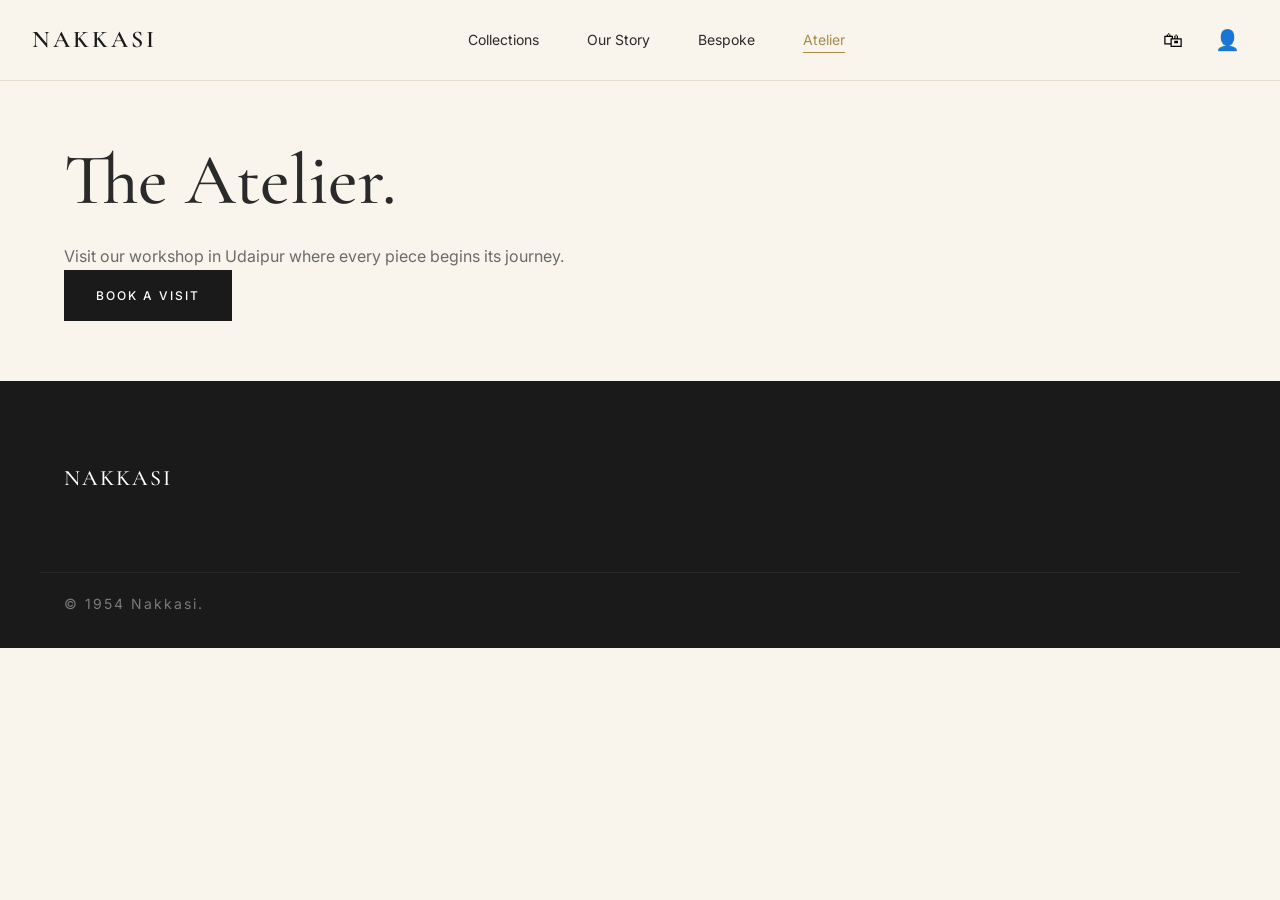
<file: atelier.html>
<!DOCTYPE html>
<html lang="en">
<head>
<meta charset="UTF-8">
<title>Atelier - Nakkasi</title>
<link rel="stylesheet" href="styles.css">
<link href="https://fonts.googleapis.com/css2?family=Cormorant+Garamond:ital,wght@0,300;0,400;0,500;0,600;0,700;1,400&family=Inter:wght@300;400;500;600&display=swap" rel="stylesheet">
</head>
<body>
<nav class="navbar">
    <div class="nav-container">
        <a href="index.html" class="logo">NAKKASI</a>
        <ul class="nav-links">
            <li><a href="collections.html">Collections</a></li>
            <li><a href="story.html">Our Story</a></li>
            <li><a href="bespoke.html">Bespoke</a></li>
            <li><a href="atelier.html" class="active">Atelier</a></li>
        </ul>
        <div class="nav-icons">
            <button class="icon-btn" onclick="toggleCart()">🛍</button>
            <button class="icon-btn" onclick="toggleAccount()">👤</button>
        </div>
    </div>
</nav>

<section class="bespoke-intro container">
    <h1 class="huge">The Atelier.</h1>
    <p class="lead">Visit our workshop in Udaipur where every piece begins its journey.</p>
    <a href="bespoke.html" class="btn btn-dark">BOOK A VISIT</a>
</section>

<footer class="footer">
    <div class="container footer-grid">
        <div><h4>NAKKASI</h4></div>
    </div>
    <div class="footer-bottom">
        <p>© 1954 Nakkasi.</p>
    </div>
</footer>
<div id="toast" class="toast"></div>
<script src="script.js"></script>
</body>
</html>
</file>
<file: styles.css>
* { margin: 0; padding: 0; box-sizing: border-box; }
:root {
    --cream: #f9f5ed;
    --dark: #1a1a1a;
    --gold: #a88b4a;
    --text: #2a2a2a;
    --muted: #6b6b6b;
    --border: #e5ddd0;
}
body {
    font-family: 'Inter', sans-serif;
    background: var(--cream);
    color: var(--text);
    line-height: 1.6;
}
h1, h2, h3, h4 { font-family: 'Cormorant Garamond', serif; font-weight: 500; }
.container { max-width: 1200px; margin: 0 auto; padding: 0 24px; }

/* Navbar */
.navbar {
    background: var(--cream);
    border-bottom: 1px solid var(--border);
    position: sticky; top: 0; z-index: 100;
}
.nav-container {
    max-width: 1400px;
    margin: 0 auto;
    padding: 20px 32px;
    display: flex;
    justify-content: space-between;
    align-items: center;
}
.logo {
    font-family: 'Cormorant Garamond', serif;
    font-size: 24px;
    font-weight: 600;
    letter-spacing: 3px;
    color: var(--dark);
    text-decoration: none;
}
.nav-links {
    display: flex;
    gap: 48px;
    list-style: none;
}
.nav-links a {
    color: var(--text);
    text-decoration: none;
    font-size: 14px;
    padding: 4px 0;
    transition: color .3s;
}
.nav-links a:hover, .nav-links a.active {
    color: var(--gold);
    border-bottom: 1px solid var(--gold);
}
.nav-icons { display: flex; gap: 16px; }
.icon-btn {
    background: none; border: none; cursor: pointer;
    font-size: 20px; padding: 8px;
    transition: transform .2s;
}
.icon-btn:hover { transform: scale(1.1); }

/* Buttons */
.btn {
    display: inline-block;
    padding: 16px 32px;
    text-decoration: none;
    font-size: 12px;
    letter-spacing: 2px;
    font-weight: 500;
    cursor: pointer;
    border: none;
    transition: all .3s;
    text-align: center;
}
.btn-dark { background: var(--dark); color: white; }
.btn-dark:hover { background: #333; }
.btn-outline { background: transparent; color: white; border: 1px solid white; }
.btn-outline:hover { background: white; color: var(--dark); }
.btn-outline-dark { background: transparent; color: var(--dark); border: 1px solid var(--dark); width: 100%; }
.btn-outline-dark:hover { background: var(--dark); color: white; }
.btn-light { background: white; color: var(--dark); }
.btn-gold { background: var(--gold); color: white; }
.btn-gold:hover { background: #8f7539; }
.btn.full { width: 100%; }

/* Hero */
.hero {
    position: relative;
    height: 85vh;
    background: url('https://images.unsplash.com/photo-1616486338812-3dadae4b4ace?w=1600') center/cover;
    display: flex;
    align-items: center;
    justify-content: center;
}
.hero-overlay {
    position: absolute; inset: 0;
    background: rgba(0,0,0,0.3);
}
.hero-content {
    position: relative;
    text-align: center;
    color: white;
    max-width: 700px;
    padding: 0 24px;
}
.hero-content h1 {
    font-size: 64px;
    margin-bottom: 20px;
    font-weight: 400;
}
.hero-content p {
    font-size: 16px;
    margin-bottom: 32px;
    opacity: 0.95;
}
.hero-buttons {
    display: flex; gap: 16px;
    justify-content: center;
    flex-wrap: wrap;
}
.hero-badge {
    position: absolute;
    bottom: 40px; right: 40px;
    background: rgba(249,245,237,0.95);
    padding: 16px 24px;
    font-family: 'Cormorant Garamond', serif;
    color: var(--gold);
    border: 1px solid var(--gold);
    text-align: center;
    font-size: 14px;
}

/* Featured */
.featured { padding: 100px 0; }
.section-header {
    display: flex;
    justify-content: space-between;
    align-items: end;
    margin-bottom: 48px;
}
.section-tag {
    color: var(--gold);
    font-size: 12px;
    letter-spacing: 3px;
    margin-bottom: 8px;
}
.section-tag.gold { color: var(--gold); }
.section-header h2 { font-size: 42px; }
.carousel-controls { display: flex; gap: 12px; }
.carousel-btn {
    width: 44px; height: 44px;
    border-radius: 50%;
    border: 1px solid var(--border);
    background: transparent;
    cursor: pointer;
    font-size: 18px;
    transition: all .3s;
}
.carousel-btn:hover { background: var(--dark); color: white; }
.carousel {
    display: flex;
    gap: 24px;
    overflow-x: auto;
    scroll-behavior: smooth;
    padding-bottom: 20px;
}
.carousel::-webkit-scrollbar { height: 4px; }
.carousel::-webkit-scrollbar-thumb { background: var(--gold); }
.card {
    flex: 0 0 300px;
    cursor: pointer;
    transition: transform .3s;
}
.card:hover { transform: translateY(-4px); }
.card img {
    width: 100%; height: 380px;
    object-fit: cover;
    margin-bottom: 16px;
}
.card h3 { font-size: 24px; margin-bottom: 8px; }
.card p { color: var(--muted); font-size: 14px; }

/* CTA Dark */
.cta-dark {
    background: var(--dark);
    color: white;
    padding: 100px 0;
    text-align: center;
}
.cta-dark h2 {
    font-size: 42px;
    margin-bottom: 20px;
}
.cta-dark p {
    max-width: 600px;
    margin: 0 auto 40px;
    opacity: 0.8;
}
.newsletter-form {
    display: flex;
    max-width: 600px;
    margin: 0 auto;
    gap: 0;
}
.newsletter-form input {
    flex: 1;
    padding: 16px;
    background: transparent;
    border: none;
    border-bottom: 1px solid rgba(255,255,255,0.3);
    color: white;
    font-size: 13px;
    letter-spacing: 2px;
    outline: none;
}
.newsletter-form input::placeholder { color: rgba(255,255,255,0.5); }

/* Footer */
.footer {
    background: var(--dark);
    color: white;
    padding: 80px 0 20px;
}
.footer-grid {
    display: grid;
    grid-template-columns: 1.5fr 1fr 1fr 1.5fr;
    gap: 60px;
    padding-bottom: 60px;
}
.footer h4 {
    font-size: 22px;
    letter-spacing: 2px;
    margin-bottom: 16px;
}
.footer h5 {
    color: var(--gold);
    font-size: 12px;
    letter-spacing: 2px;
    margin-bottom: 20px;
}
.footer p { opacity: 0.7; font-size: 14px; margin-bottom: 12px; }
.footer ul { list-style: none; }
.footer ul li { margin-bottom: 12px; }
.footer ul a {
    color: white;
    opacity: 0.7;
    text-decoration: none;
    font-size: 14px;
    transition: opacity .3s;
}
.footer ul a:hover { opacity: 1; color: var(--gold); }
.footer-bottom {
    border-top: 1px solid rgba(255,255,255,0.1);
    padding: 20px 24px 0;
    max-width: 1200px;
    margin: 0 auto;
    display: flex;
    justify-content: space-between;
    font-size: 12px;
    opacity: 0.6;
    letter-spacing: 2px;
}
.footer-bottom a { color: white; text-decoration: none; margin-left: 20px; }
.mini-form { display: flex; border-bottom: 1px solid rgba(255,255,255,0.3); }
.mini-form input {
    flex: 1;
    background: transparent;
    border: none;
    color: white;
    padding: 8px 0;
    outline: none;
}
.mini-form button {
    background: none; border: none;
    color: var(--gold);
    cursor: pointer;
    font-size: 18px;
}

/* Collections Page */
.page-intro {
    text-align: center;
    padding: 60px 24px 40px;
}
.page-intro .section-tag { font-size: 14px; }
.badge-tag {
    display: inline-block;
    border: 1px solid var(--gold);
    padding: 12px 24px;
    color: var(--gold);
    font-family: 'Cormorant Garamond', serif;
    margin: 20px 0;
    text-align: center;
}
.page-desc {
    max-width: 600px;
    margin: 0 auto;
    color: var(--muted);
}
.collections-section { padding: 40px 0 100px; }
.collections-layout {
    display: grid;
    grid-template-columns: 220px 1fr;
    gap: 60px;
}
.filters h4 {
    font-size: 12px;
    letter-spacing: 2px;
    margin: 24px 0 16px;
    color: var(--dark);
    font-family: 'Inter', sans-serif;
    font-weight: 500;
}
.filters h4:first-child { margin-top: 0; }
.filters label {
    display: block;
    padding: 6px 0;
    font-size: 14px;
    cursor: pointer;
}
.filters input { margin-right: 8px; }
.filter-link {
    display: block;
    color: var(--text);
    text-decoration: none;
    padding: 6px 0;
    font-size: 14px;
    transition: color .3s;
}
.filter-link:hover { color: var(--gold); }
.products-grid {
    display: grid;
    grid-template-columns: repeat(2, 1fr);
    gap: 32px;
}
.product-card { background: white; }
.product-card img {
    width: 100%; height: 420px;
    object-fit: cover;
}
.product-info { padding: 24px; }
.product-header {
    display: flex;
    justify-content: space-between;
    align-items: baseline;
    margin-bottom: 12px;
}
.product-header h3 { font-size: 22px; }
.price { color: var(--gold); font-weight: 500; }
.product-info p {
    color: var(--muted);
    font-size: 14px;
    margin-bottom: 20px;
}

/* Atelier Service */
.atelier-service {
    background: var(--dark);
    color: white;
    padding: 100px 0;
}
.atelier-grid {
    display: grid;
    grid-template-columns: 1fr 1fr;
    gap: 60px;
    align-items: center;
}
.atelier-service h2 { font-size: 42px; margin: 16px 0 24px; }
.light-text { opacity: 0.7; margin-bottom: 32px; }
.atelier-img { position: relative; }
.atelier-img img { width: 100%; }
.atelier-badge {
    position: absolute;
    bottom: 30px; left: 30px;
    background: white;
    color: var(--gold);
    padding: 16px 24px;
    font-family: 'Cormorant Garamond', serif;
}

/* Bespoke Page */
.bespoke-intro {
    padding: 60px 24px;
}
.huge {
    font-size: 72px;
    line-height: 1.1;
    font-weight: 500;
    margin-bottom: 24px;
}
.lead {
    max-width: 700px;
    color: var(--muted);
    font-size: 16px;
}
.bespoke-form-section { padding: 40px 0 100px; }
.bespoke-grid {
    display: grid;
    grid-template-columns: 2fr 1fr;
    gap: 32px;
}
.form-card {
    background: white;
    padding: 40px;
    border: 1px solid var(--border);
}
.form-card form { margin-top: 32px; }
.form-card label {
    display: block;
    font-size: 11px;
    letter-spacing: 2px;
    color: var(--muted);
    margin: 20px 0 8px;
}
.form-card input, .form-card select, .form-card textarea {
    width: 100%;
    padding: 12px 0;
    border: none;
    border-bottom: 1px solid var(--border);
    background: transparent;
    font-family: inherit;
    font-size: 14px;
    outline: none;
    transition: border-color .3s;
}
.form-card input:focus, .form-card select:focus, .form-card textarea:focus {
    border-color: var(--gold);
}
.form-row {
    display: grid;
    grid-template-columns: 1fr 1fr;
    gap: 24px;
}
.side-info { display: flex; flex-direction: column; gap: 20px; }
.atelier-card {
    background: #eee7d8;
    padding: 32px;
}
.atelier-card h3 { font-size: 22px; margin-bottom: 20px; }
.atelier-card img { width: 100%; margin-bottom: 20px; }
.info-row {
    display: flex;
    gap: 12px;
    margin-bottom: 16px;
    font-size: 13px;
}
.info-row strong {
    color: var(--gold);
    font-size: 11px;
    letter-spacing: 2px;
}
.quote-card {
    background: var(--dark);
    color: white;
    padding: 40px 32px;
}
.quote-mark {
    color: var(--gold);
    font-size: 32px;
    margin-bottom: 16px;
    font-family: 'Cormorant Garamond', serif;
}
.quote-line {
    width: 60px;
    height: 1px;
    background: var(--gold);
    margin-top: 20px;
}

/* Testimonials */
.testimonials { padding: 80px 0; }
.testimonial-divider {
    width: 80px;
    height: 1px;
    background: var(--gold);
    margin: 0 auto 24px;
}
.testimonials h2 {
    font-size: 32px;
    letter-spacing: 4px;
    margin-bottom: 48px;
    font-family: 'Inter', sans-serif;
    font-weight: 400;
}
.testi-grid {
    display: grid;
    grid-template-columns: repeat(3, 1fr);
    gap: 24px;
}
.testi { padding: 32px; }
.testi.highlight { background: white; border: 1px solid var(--border); }
.stars { color: var(--gold); margin-bottom: 16px; letter-spacing: 3px; }
.testi p {
    font-style: italic;
    margin-bottom: 24px;
    color: var(--text);
}
.testi h5 {
    font-size: 12px;
    letter-spacing: 2px;
    margin-bottom: 4px;
    font-family: 'Inter', sans-serif;
}
.testi span {
    font-size: 11px;
    color: var(--muted);
    letter-spacing: 1px;
}

/* Story Page */
.story-hero { padding: 60px 24px; text-align: center; }
.serif-heading { font-size: 24px; letter-spacing: 4px; margin-bottom: 32px; }
.story-image {
    position: relative;
    max-width: 1200px;
    margin: 0 auto;
}
.story-image > img {
    width: 100%;
    height: 500px;
    object-fit: cover;
}
.story-overlay {
    position: absolute; inset: 0;
    background: rgba(0,0,0,0.5);
    color: white;
    display: flex;
    flex-direction: column;
    justify-content: center;
    align-items: center;
    text-align: center;
    padding: 40px;
}
.story-overlay h1 {
    font-size: 48px;
    margin: 24px 0;
    max-width: 700px;
}
.story-overlay p { max-width: 600px; opacity: 0.9; }

.artisans { padding: 100px 0; }
.text-center { text-align: center; }
.artisans h2 { font-size: 42px; margin-bottom: 12px; }
.subtitle { color: var(--muted); margin-bottom: 48px; }
.artisan-grid {
    display: grid;
    grid-template-columns: repeat(3, 1fr);
    gap: 32px;
}
.artisan { text-align: center; }
.artisan img {
    width: 100%; height: 320px;
    object-fit: cover;
    margin-bottom: 16px;
}
.artisan h4 { font-size: 20px; }
.artisan p { color: var(--muted); font-size: 13px; }

.sustainability { padding: 60px 0; }
.sustain-box {
    background: white;
    padding: 60px;
    display: grid;
    grid-template-columns: 2fr 1fr;
    gap: 40px;
    align-items: center;
    border: 1px solid var(--border);
}
.sustain-box h2 { font-size: 32px; margin: 12px 0 16px; }
.stats { display: flex; gap: 60px; margin-top: 32px; }
.stats h3 { font-size: 42px; color: var(--dark); }
.stats span { color: var(--gold); }
.stats p { font-size: 11px; letter-spacing: 2px; color: var(--muted); }
.sustain-img img { width: 100%; opacity: 0.6; }

.quality-cta {
    background: var(--dark);
    color: white;
    text-align: center;
    padding: 100px 24px;
}
.gold-border { border-color: var(--gold); }
.quality-cta h2 { font-size: 42px; margin: 24px 0 16px; }
.quality-cta p { max-width: 600px; margin: 0 auto 32px; opacity: 0.8; }

/* Toast */
.toast {
    position: fixed;
    bottom: 30px; right: 30px;
    background: var(--dark);
    color: white;
    padding: 16px 24px;
    border-left: 3px solid var(--gold);
    opacity: 0;
    transform: translateY(20px);
    transition: all .3s;
    z-index: 1000;
    max-width: 350px;
    font-size: 14px;
}
.toast.show { opacity: 1; transform: translateY(0); }

/* Responsive */
@media (max-width: 900px) {
    .nav-links { display: none; }
    .hero-content h1 { font-size: 40px; }
    .huge { font-size: 42px; }
    .collections-layout, .bespoke-grid, .atelier-grid, .footer-grid, .testi-grid, .artisan-grid, .sustain-box {
        grid-template-columns: 1fr;
    }
    .products-grid { grid-template-columns: 1fr; }
    .form-row { grid-template-columns: 1fr; }
    .newsletter-form { flex-direction: column; }
    .section-header { flex-direction: column; align-items: flex-start; gap: 20px; }
    .footer-bottom { flex-direction: column; gap: 12px; text-align: center; }
}
</file>
